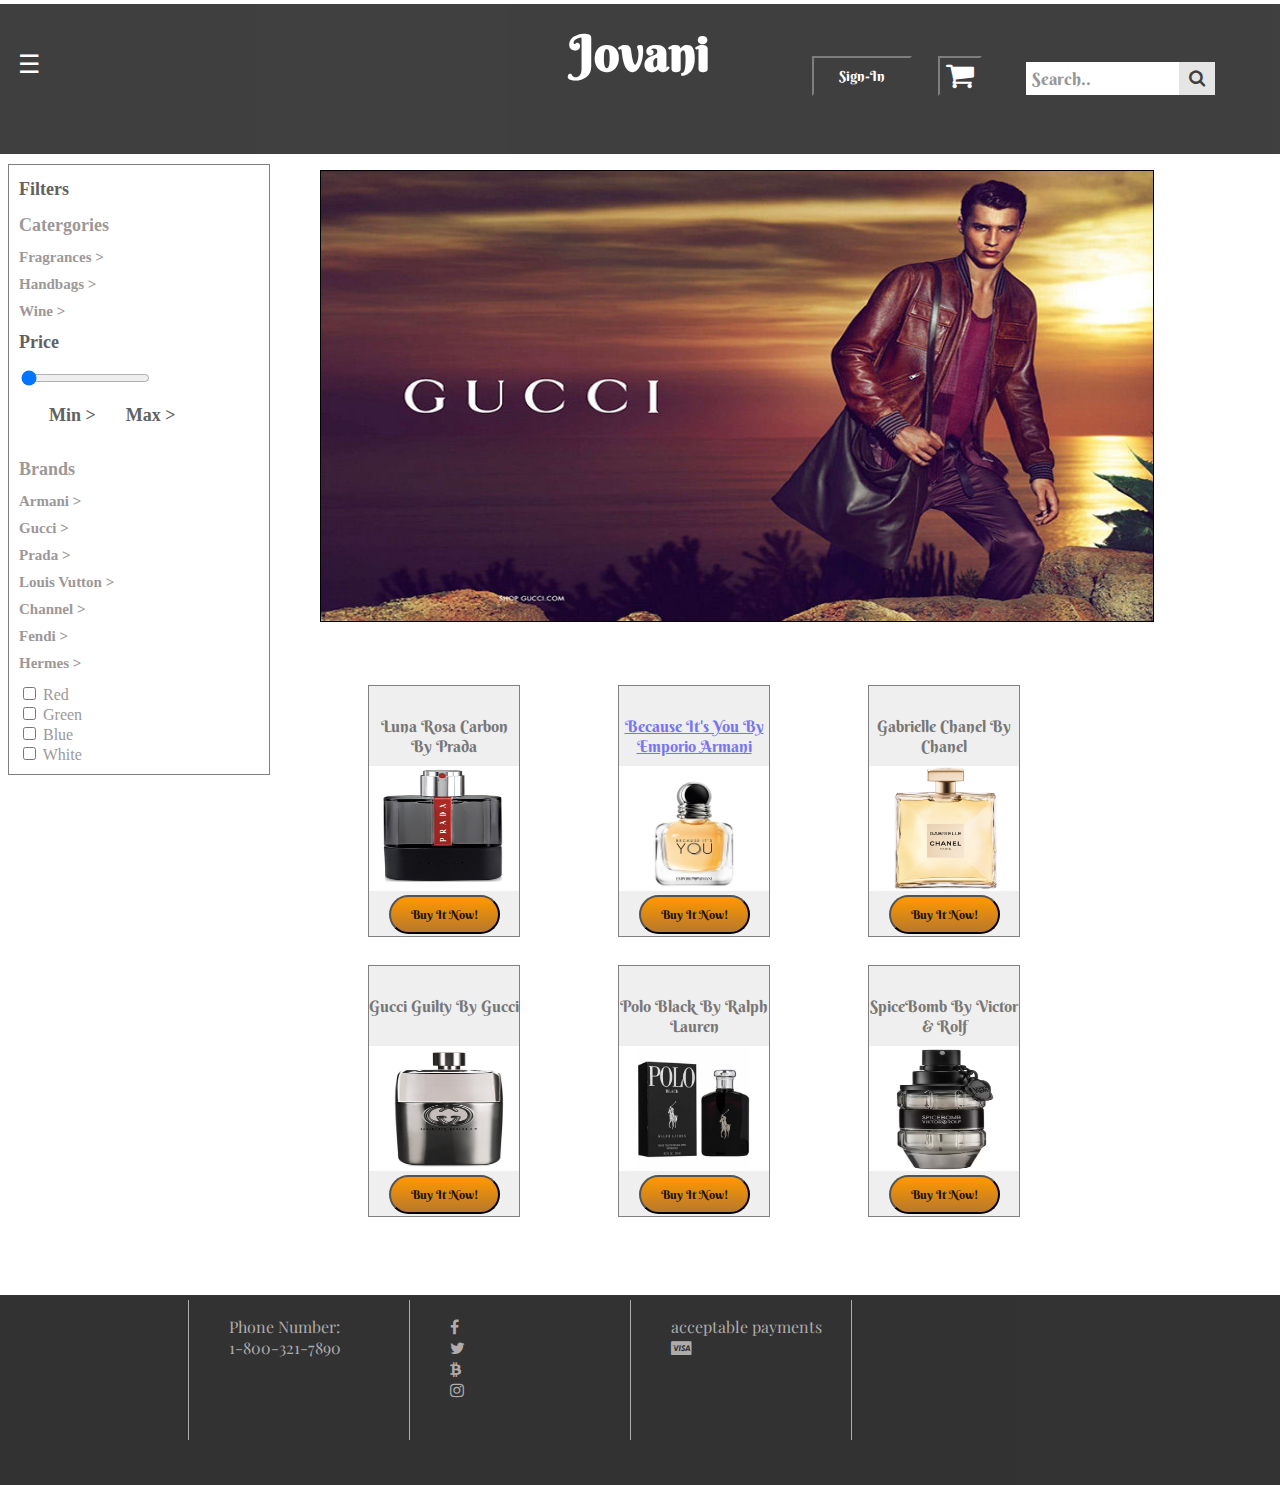
<file: index.html>
<!DOCTYPE html>
<html>
	<head>
		<link rel="stylesheet" type="text/css" href="styleSheet.css">
		<link rel="stylesheet" href="https://maxcdn.bootstrapcdn.com/font-awesome/4.5.0/css/font-awesome.min.css">
		<!-- <link href="https://fonts.googleapis.com/css?family=Poppins" rel="stylesheet"> -->
		<link href="https://fonts.googleapis.com/css?family=Berkshire+Swash" rel="stylesheet">
		<link href="https://fonts.googleapis.com/css?family=Playfair+Display" rel="stylesheet">
		<!-- <link href="https://fonts.googleapis.com/css?family=Indie+Flower" rel="stylesheet"> -->
		<title>Luxury Handbags, Fragrances, and Wine</title>
	</head>
	<body>
		<div id="header">
			<h1> Jovani </h1> <!-- random name that I thought of rhymes with Armani combines my Aasim's last name and Jovan's first name  -->
			<p id="userName"></p>
			<button id = "signIt" onclick="openSign()">Sign-In</button>
			<button class = "cart"><i class="fa fa-shopping-cart"></i></button>
			<div class = "topnav">
				<input type ="text" placeholder = "Search..">
				<button type="submit"><i class = "fa fa-search"></i></button> 
			</div>


			<div id= "main"> <!-- Side Navigation Bar-->
				<div id = "mySidenav" class="sidenav">
					<a href = "javascript:void(0)" class ="closebutton" onclick="closeNav()">&times;</a>
					<a href="#">About</a>
					<a href="#">Services</a>
					<a href="#">Inventory <samp onclick="extend()" id="invent" style="cursor: pointer"> + </samp></a>
					<div id="expentInventory">
						<a href="#"><p>Armani</p></a>
						<a href="#"><p>Gucci</p></a>
						<a href="#"><p>Prada</p></a>
						<a href="#"><p>Louis Vutton</p></a>
						<a href="#"><p>Channel</p></a>
						<a href="#"><p>Fendi</p></a>
						<a href="#"><p>Hermes</p></a>
					</div>
					<a href="#">Contact</a>
				</div>
				<span onclick="openNav()"><a href="#">&#9776;</a></span>	
			</div>
		</div> <!-- Close side navigation bar-->
	
		<div id="signBg"> <!-- Sign In Form -->
			<div id="signForm">
				<p id="signHead">
					Jovani<br/> Sign in to Jovani
				</p>
				<div id="closeB" title="close sign in form" onclick="closeSign()">
					<p>
						X
					</p>
				</div>
				<input type="text" id="myText" value="" placeholder="User Name"> <br/>
				<form>
					<input type="text" name="password" placeholder="Password"><br/>		
				</form><br/>
				<input id="subButton" type="submit"  onclick="submitSign()">
				<a href="#" id="forgotPasword">Forgot Pasword</a> 
			</div>
		</div> <!-- end of sign in form -->
				<!--- SlideShow block start -->
		<div class"slideShow" style="max-width:200px">
			<div class="sideMenuSlideShow" id="leftMenuSlideShow">
				<img src="images/arrowLeft.png">
			</div>
			<div class="sideMenuSlideShowR" id="RightMenuSlideShow">
				<img src="images/arrowRight.png">
			</div>
			<img class="slidePic" src="images/handBags.jpg" style="width:65%">
			<img class="slidePic" src="images/handBags2.jpg" style="width:65%">
			<img class="slidePic" src="images/handBags3.jpg" style="width:65%">
			<img class="slidePic" src="images/Gucci-Mini-Fragrance-Set-for-Women-4-.jpg" style="width:65%">
		</div>
				<!-- SlideShow end -->
		<div class="sideBar">
			<h2>Filters</h2>
			<break>
			<h2><a href="#">Catergories</a></h2>
			<h3><a href="#">Fragrances ></a></h3>
			<h3><a href="#">Handbags ></a> </h3>
			<h3><a href="#">Wine ></a> </h3>
			<h2>Price</h2>
			<input type="range" min="0" value="10" max="100000" class="slider" id="sideBarSlider">
			<div class="priceButtonsSideBar">
				<div class="Button">
					<a href="#"><h2>Min ></h2></a>
				</div>
				<div class="Button">
					<a href="#"><h2>Max > </h2></a>
				</div>
			</div>
			<br/><br/><br/>
			<h2><a href="#">Brands</h2>
			<h3><a href="#">Armani ></a></h3>
			<h3><a href="#">Gucci ></a> </h3>
			<h3><a href="#">Prada > </a></h3>
			<h3><a href="#">Louis Vutton ></a> </h3>
			<h3><a href="#">Channel ></a></h3>
			<h3><a href="#">Fendi ></a></h3>
			<h3><a href="#">Hermes ></a></h3>
			<div class="checkboxSideBox">
				<label> 
					<input type="checkbox" >
						Red
				</label>
				<br/>
				<label> 
					<input type="checkbox" >
						Green
				</label>
				<br/>
				<label> 
					<input type="checkbox" >
						Blue
				</label>
				<br/>
				<label> 
					<input type="checkbox" >
						White
				</label>
				<br/>
			</div>
		</div>

		<div class = "products"> <!--this is the section for products -->
			<div class = "itemBlob">
				<div class = "itemHead">
					<p>Luna Rosa Carbon By Prada</p>
				</div>
				<div class = "itemImage" id = "p0">
					<img src="images/perfume2.jpg" alt = "perfume">
				</div>
				<div class = "itemBottom">
					<button class = "buy">Buy It Now!</button>
				</div>
			</div>

			<a href = "#" id = "modalPopup" onclick="modalOpen()">
			<div class = "itemBlob" id = "p1">
				<div class = "itemHead">
					<p>Because It's You By Emporio Armani</p>
				</div>
				<div class = "itemImage" id = "itemImage1">
					<img src="images/perfume1.jpg" alt = "perfume">
				</div></a>
				<div class = "itemBottom">
					<button class = "buy">Buy It Now!</button>
				</div>

			<div id = "itemPop">
	<!-- <div id = "itemPopout">
		<p id= "itemName">
		</p>
	<div id = "closeI" title="close product popout" onclick="closePop">

	<p>X</p>
 -->
 			<!-- <button id = "myBtn">Open Modal </button> -->

 			<div id = "myModal" class = "modal">
 			
 			<div class ="modal-content">
 				<span class = "close">&times;</span>
 			
 			<img id = "modalImage" src = "images/perfume1.jpg" >

 			<p><h2>Product Description</h2>Fragrance for her with notes of Vanilla, Raspberry and Rose. The fragrance plays with her powers of seduction as vanilla mixes with musk, revealing a complex and incredibly deep sensuality. Bold and immediately captivating, her fragrance expresses the urgency of a love that takes every chance to declare itself: BECAUSE IT’S YOU.</p>
 			<button class = "priceAndPurchase">1.7 fl oz 59.99</button>
 			<button class = "priceAndPurchase2">3.4 fl oz 79.99</button>
 			<h4>Original Price: $69.99</h4>
 			<h3>Sale: $59.99</h3>
 			<p id = "filling">Return Policy: Returnable within 30 days for a refund or Jovani credits.</p>
 			<div class = "miniImage">
 				<img src = "images/perfume7.jpg" onmouseover="imageChange(this)" onmouseout = "imageBack(this)"alt = "small">
 				<!-- <img src = "images/perfume8.jpg" id = "small2" alt = "small2">
 				<img src = "images/perfume9.jpg" id = "small3" alt = "small3"> -->
 			</div>
 			<div class ="small2">
 				<img src = "images/perfume8.jpg" onmouseover="imageChange(this)" onmouseout = "imageBack(this)"alt = "small2">
 			</div>
 			<div class = "small3">
 				<img src = "images/perfume9.jpg" onmouseover="imageChange(this)" onmouseout = "imageBack(this)"alt = "small3">
 			</div>
 			<form>
 				Quantity:
 				<input type="number" name="quantity" min="1" max="5">
 			</form>

				</div>
			</div>
			</div>
		</div>

		<!-- <a href = "#" id = "modalPopup" onclick="modalOpen()"> -->
			<div class = "itemBlob" id = "p2">
				<div class = "itemHead">
					<p>Gabrielle Chanel By Chanel</p>
				</div>
				<div class = "itemImage">
					<img src="images/perfume4.jpg" alt = "perfume">
				</div>
		<!-- </a> -->
				<div class = "itemBottom">
					<button class = "buy">Buy It Now!</button>
				</div>
			</div>
			
			
			<!-- <a href = "#" id = "modalPopup" onclick="modalOpen()"> -->
			<div class = "itemBlob" id = "p3">
				<div class = "itemHead">
					<p>Polo Black By Ralph Lauren</p>
				</div>
				<div class = "itemImage">
				
					<img src="images/perfume3.jpg" alt = "perfume">
				</div>
		<!-- </a> -->
				<div class = "itemBottom">
					<button class = "buy">Buy It Now!</buttaon>
				</div>
			
				</div>
			<!-- <a href = "#" id = "modalPopup" onclick="modalOpen()"> -->
			<div class = "itemBlob" id = "p4">
				<div class = "itemHead">
					<p>Gucci Guilty By Gucci</p>
				</div>
				<div class = "itemImage">
					<img src="images/perfume5.jpg" alt = "perfume">
				</div>
		<!-- </a> -->
				<div class = "itemBottom">
					<button class = "buy">Buy It Now!</button>
				</div>
			</div>
				
			<!-- <a href = "#" id = "modalPopup" onclick="modalOpen()"> -->
			<div class = "itemBlob" id = "p5">
				<div class = "itemHead">
					<p>SpiceBomb By Victor & Rolf</p>
				</div>
				<div class = "itemImage">

					<img src="images/perfume6.jpg" alt = "perfume">
				</div>
		<!-- </a> -->
				<div class = "itemBottom">
					<button class = "buy">Buy It Now!</buttaon>
				</div>
			
				</div>

		</div>

		</div>


			<!-- <a href = "#" id = "modalPopup" onclick="modalOpen()">
			<div class = "itemBlob" id = "p3">
				<div class = "itemHead">
					<p>Because It's You By Emporio Armani</p>
				</div>
				<div class = "itemImage">
					<img src="images/perfume1.jpg" alt = "perfume">
				</div>
		</a>
				<div class = "itemBottom">
					<button class = "buy">Buy It Now!</button>
				</div>
			</div>

			<a href = "#" id = "modalPopup" onclick="modalOpen()">
			<div class = "itemBlob" id = "p4">
				<div class = "itemHead">
					<p>Because It's You By Emporio Armani</p>
				</div>
				<div class = "itemImage">
					<img src="images/perfume1.jpg" alt = "perfume">
				</div>
		</a>
				<div class = "itemBottom">
					<button class = "buy">Buy It Now!</button>
				</div>
			</div>

			<a href = "#" id = "modalPopup" onclick="modalOpen()">
			<div class = "itemBlob" id = "p5">
				<div class = "itemHead">
					<p>Because It's You By Emporio Armani</p>
				</div>
				<div class = "itemImage">
					<img src="images/perfume1.jpg" alt = "perfume">
				</div>
		</a>
				<div class = "itemBottom">
					<button class = "buy">Buy It Now!</button>
				</div>
			</div>

			<a href = "#" id = "modalPopup" onclick="modalOpen()">
			<div class = "itemBlob" id = "p6">
				<div class = "itemHead">
					<p>Because It's You By Emporio Armani</p>
				</div>
				<div class = "itemImage">
					<img src="images/perfume1.jpg" alt = "perfume">
				</div>
		</a>
				<div class = "itemBottom">
					<button class = "buy">Buy It Now!</button>
				</div>
			</div>

			<a href = "#" id = "modalPopup" onclick="modalOpen()">
			<div class = "itemBlob" id = "p7">
				<div class = "itemHead">
					<p>Because It's You By Emporio Armani</p>
				</div>
				<div class = "itemImage">
					<img src="images/perfume1.jpg" alt = "perfume">
				</div>
		</a>
				<div class = "itemBottom">
					<button class = "buy">Buy It Now!</button>
				</div>
			</div>

			<a href = "#" id = "modalPopup" onclick="modalOpen()">
			<div class = "itemBlob" id = "p8">
				<div class = "itemHead">
					<p>Because It's You By Emporio Armani</p>
				</div>
				<div class = "itemImage">
					<img src="images/perfume1.jpg" alt = "perfume">
				</div>
		</a>
				<div class = "itemBottom">
					<button class = "buy">Buy It Now!</button>
				</div>
			</div> -->

		<!-- <div id="body">
			<div class="itemBlock"> <! here starts the division for item description with picture  -->
				<!-- <div class="itemBlockHeder"> --> <!-- this is the heder for the item division -->
					<!-- <a href="#"><h1>Name Of The Poduct</h1></a> -->
			<!-- 	</div>	 -->						<!-- ending the header division of the item  -->
				<!-- <div class="itemBlockBody" --><!--  this is the division for the body of the item where the pictures will take a place  -->
					<!-- <img src="images/perfume1.jpg" alt="parfume"> --> <!-- this is the image of the product -->
				<!-- </div> -->						<!-- end of the body devision for the item  -->
				<!-- <div class="itemBlockFooter"> --><!--  this is the footer of the item devision where we preset price etc... -->
					 						<!-- ending of the footer of the item devision  -->
			<!-- </div>	 -->				<!-- here ends the division for item description with picture  -->
			<!-- <h1>this is body</h1> -->
		<!-- </div> -->
		
		<div id="donut">
			<div class="donutBox">
				<ul>
					<li>Phone Number:</li>
					<li><a href="#">1-800-321-7890</a></li>
				</ul>
			</div>
			<div class="donutBox">
				<ul>
					<li><a href="https://www.facebook.com" target="_blank"><i class="fa fa-facebook"></i></a></li>
					<li><a href="https://www.twitter.com" target="_blank"><i class="fa fa-twitter"></i></a></li>
					<li><a href="https://commerce.coinbase.com/shopify" target="_blank"><i class="fa fa-bitcoin"></i></a></li>
					<li><a href="https://www.instagram.com" target="_blank"><i class="fa fa-instagram"></i></a></li>
				</ul>
			</div>
			<div class="donutBox">
				<ul>
					<li>acceptable payments</li>
					<li><i class="fa fa-cc-visa"></i></li>
				</ul>
			</div>
			<div class="donutBox">
			</div>
		</div> 
	</body>

</html>

<script> 
//////////////////////////////////////////////////////////////////
// side navigation
function openNav() { 
	document.getElementById("mySidenav").style.width = "250px"; 
}
function closeNav() {
	document.getElementById("mySidenav").style.width = "0px";
}
</script>
<script type="text/javascript">
function extend(){

	var ch = document.getElementById("expentInventory");
	// ch.style.display="block";
	if(ch.style.display==="none"){
		ch.style.display ="block";
		document.getElementById("invent").innerHTML ="-"
	}
	else{
		ch.style.display = "none";
		document.getElementById("invent").innerHTML ="+"
	}
}
// ending side navigation
////////////////////////////////////////////////////////////

////////////////////////////////////////////////////////////
// slideShow function
var slidePosition = 0;
		slide();
		function slide (){
			var x;
			var y= document.getElementsByClassName("slidePic");
			for(x = 0; x< y.length; x++){
				y[x].style.display = " none ";			
			}
			slidePosition++;
			if( slidePosition > y.length) {slidePosition = 1}
			y[slidePosition - 1].style.display = "block";
			setTimeout(slide, 2000);
		}
// end of slideShow
///////////////////////////////////////////////////////////
	
</script>

<script type="text/javascript">
	
	var signDiv = document.getElementById("signBg");
function openSign(){
		signDiv.style.display = "block";
	}
	function closeSign(){
		signDiv.style.display = "none";
	}
	function submitSign(){
		
		var b = document.getElementById("signIt");
		var n = document.getElementById("myText").value;
		signDiv.style.display = "none";
		b.style.display ="none";
		document.getElementById("userName").innerHTML = "My Account | Welcome "+ n;
	}
</script>

<script> //The following code is used to make popups of the products


var modal = document.getElementById('myModal');
// var btn = document.getElementById('myBtn');
// var itemImage2 = document.getElementById('perfume').src;

var span = document.getElementsByClassName("close")[0];

// btn.onclick = function() {
// 	modal.style.display = "block";
// }
span.onclick = function() {
	modal.style.display = "none";
}
// document.getElementById(modalImage).src = itemImage2;
window.onclick = function(event) {
	if(event.target == modal) {
		modal.style.display = "none";
	}
};
</script>
<script>
function modalOpen(){
	modal.style.display = "block"
} 

// window.onclick = function(event){
// 	if(event.target == modal) {
// 		modal.style.display = "none";
// 	}
// }
</script>
<script>
function imageChange(x){
	x.style.height = "500px"
	x.style.width = "500px"
}
function imageBack(x){
	x.style.height = "10%"
	x.style.width = "10%"
}
</script>
<!-- utilized some Javascript functions to make the nav bar open and close  -->
</file>
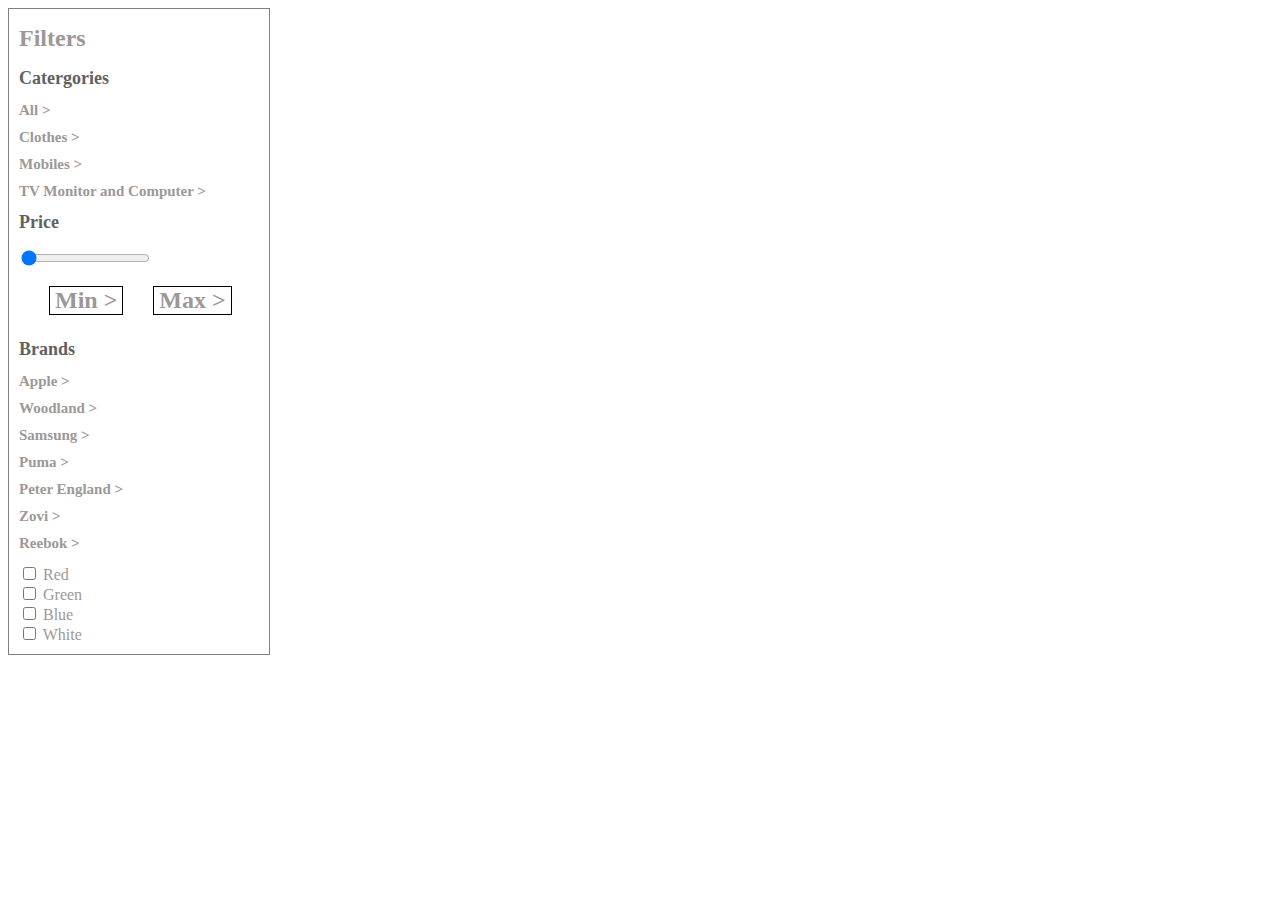
<file: SideBar/Index.html>
<!DOCTYPE html>
<html>
	<head>
<link href="https://fonts.googleapis.com/css?family=Source+Sans+Pro" rel="stylesheet">
		<link rel="stylesheet" type="text/css" href="styleSheet.css">
	</head>

	<body>
		<div class="sideBar">
			<h1>Filters</h1>
			<h2>Catergories</h2>
			<h3>All ></h3>
			<h3>Clothes > </h3>
			<h3>Mobiles > </h3>
			<h3>TV Monitor and Computer > </h3>
			<h2>Price</h2>
			<input type="range" min="0" value="10" max="100000" class="slider" id="sideBarSlider">
			<div class="priceButtonsSideBar">
				<div class="Button">
					<a href="#"><h1>Min ></h1></a>
				</div>
				<div class="Button">
					<a href="#"><h1>Max > </h1></a>
				</div>
			</div>
			<br/><br/><br/>
			<h2>Brands</h2>
			<h3>Apple ></h3>
			<h3>Woodland > </h3>
			<h3>Samsung > </h3>
			<h3>Puma > </h3>
			<h3>Peter England ></h3>
			<h3>Zovi ></h3>
			<h3>Reebok ></h3>
			<div class="checkboxSideBox">
				<label> 
					<input type="checkbox" >
				Red
				</label>
				<br/>
				<label> 
					<input type="checkbox" >
				Green
				</label>
				<br/>
				<label> 
					<input type="checkbox" >
				Blue
				</label>
				<br/>
				<label> 
					<input type="checkbox" >
				White
				</label>
				<br/>
			</div>
		</div>
	</body>

</html>
</file>
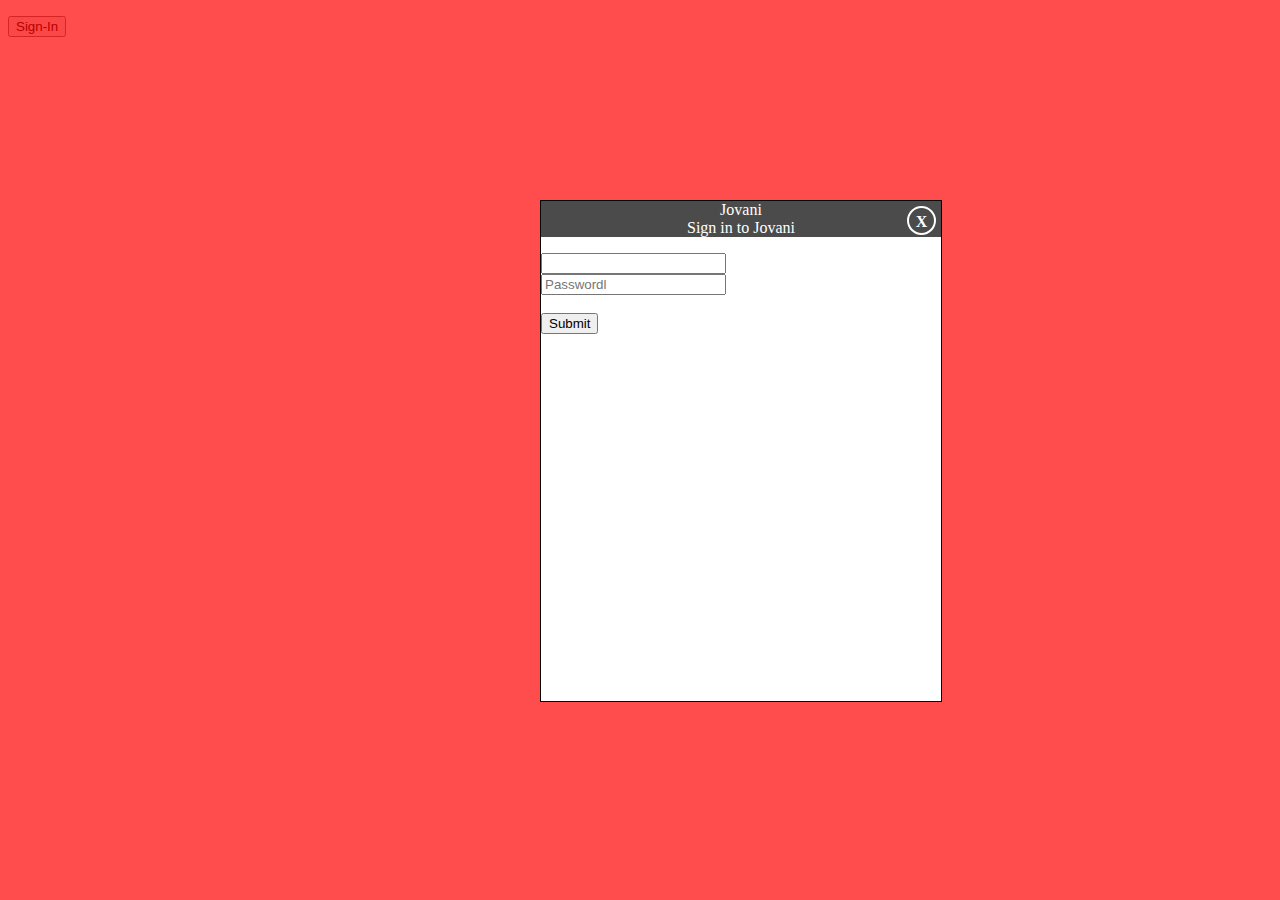
<file: signForm/index.html>
<!DOCTYPE html>
<html>
<head>
	<link rel="stylesheet" type="text/css" href="styleSheet.css">
	<title></title>
</head>
<body>
	<p id="userName"></p>
	<button id="signIt" onclick="openSign()">Sign-In</button>
	<div id="signBg">
		<div id="signForm">
				<p id="signHead">
					Jovani<br/> Sign in to Jovani
				</p>
			<div id="closeB" title="close sign in form" onclick="closeSign()">

				<p>
					X
				</p>
			</div>
			<input type="text" id="myText" value=""> <br/>
			<form>
				
				<input type="text" name="password" placeholder="Passwordl"><br/>
				
			</form><br/>
			<input type="submit" name="" onclick="closeSign(), submitSign()">
	</div>
</div>

</body>
<script type="text/javascript">
	var signDiv = document.getElementById("signBg");
	var b = document.getElementById("signIt");
	var n= document.getElementById("myText").value;
	function openSign(){
		signDiv.style.display = "block";
	}
	function closeSign(){
		signDiv.style.display = "none";
	}
	function submitSign(){
		
		document.getElementById("userName").innerHTML = "Welcome "+ n;
		signDiv.style.display = "none";
		b.style.display = "none";
		

	}
</script>
</html>
</file>
<file: styleSheet.css>
@media(max-width: 3400px) {

#header{
	max-width: 1300px;
	height: 100px;
	max-width: 3300px;
	height: 150px;
	/*border: 2px solid red;*/
	background: black;
	/*font-family: 'Popins', sans-serif;*/
	/*font-family: 'Indie Flower', cursive;*/
	font-family: 'Berkshire Swash', cursive;
	color: white;
	text-align:center;
	opacity: .75;
	margin: -30px -10px 0px -10px;
	/*margin: -21px -20px 0px -10px;*/
}
h1 {
	position:relative;
	top:18.5px;
	font-size:50px;
}

body {
	
}
#signBg{
	position: fixed;
	top:0;
	left: 0;
	width:100%;
	height:100%;
	background-color: rgba(0, 0, 0, 0.7);
	display: none;
	z-index: 2;
	
}
#signForm{
	position: absolute;
	width: 400px;
	height: 300px;
	border: 1px solid black;
	background-color: white;
	top:50%;
	left:50%;

	margin-top: -250px;
	margin-left: -100px;
	box-shadow: 0 5px 5px 0px black	;

}
#signForm input{
	margin:10px 0 0 5px;
	padding: 10px;
	width:90%;
	border-radius: 5px;
	text-align: center;
}
#subButton{
	margin: -10px 0 0 16.5px !important;
	background-color: gray;
	color:white;
	cursor: pointer;
}
#closeB{
	position: absolute;
	width: 25px;
	height: 25px;
	border: 2px solid white;
	border-radius: 50%;
	text-align:center;
	top:5px;
	right:5px;
	font-weight: bold;
	cursor: pointer;

}
#closeB p{
	margin-top:5px;
	color:white;
}
#signHead{
	background-color: black;
	color: white;
	opacity: 0.7;
	text-align: center;
	margin-top: 0px;
}
#forgotPasword{
	color:red;
	text-decoration: none;
	text-align: center;
	float:right;
	margin:10px;
}
/*#userName{
	color:white;
	z-index: 2;
}*/
.buy{
  background: #ff9900;
  background-image: -webkit-linear-gradient(top, #ff9900, #b8782b);
  background-image: -moz-linear-gradient(top, #ff9900, #b8782b);
  background-image: -ms-linear-gradient(top, #ff9900, #b8782b);
  background-image: -o-linear-gradient(top, #ff9900, #b8782b);
  background-image: linear-gradient(to bottom, #ff9900, #b8782b);
  -webkit-border-radius: 28;
  -moz-border-radius: 28;
  border-radius: 28px;
  font-family: Georgia;
  color: #1a1103;
  font-size: 12px;
  padding: 10px 20px 10px 20px;
  text-decoration: none;
  font-family: 'Berkshire Swash', cursive;
}

.buy:hover{
  background: #3cb0fd;
  background-image: -webkit-linear-gradient(top, #3cb0fd, #3498db);
  background-image: -moz-linear-gradient(top, #3cb0fd, #3498db);
  background-image: -ms-linear-gradient(top, #3cb0fd, #3498db);
  background-image: -o-linear-gradient(top, #3cb0fd, #3498db);
  background-image: linear-gradient(to bottom, #3cb0fd, #3498db);
  text-decoration: none;
  cursor:pointer;
}
.slidePic{
	position:absolute !important;
	top:170px;
	left:320px !important;
	width:100px;
	height:450px;
	border:1px solid black;
}
/*
#body{
	max-width:1700px;
	height:800px;
	max-width:3700px;
	height:600px;
	border: 2px solid blue;
	margin: -22px -20px 0px -10px;
	background-color:white;
}*/
.topnav button{
	float:right;
	position:relative;
	left:300px;
	bottom:45px;
	padding:6px 10px;
	margin-top: 8px;
	margin-right: 16px;
	background: #ddd;
	font-size:17.5px;
	border: none;
	cursor: pointer;
	/*overflow:hidden;
	background-color: #e9e9e9;*/
}
/*.fas {
	float: right;
	font-size:17px;
	/*float:left;*/
.cart{
	float:right;
	position:relative;
	bottom:43px;
	left:-180px;
	background:black;
	color:white;
	font-size: 30px;
	cursor: pointer;

}

}

.topnav input[type=text] {
	float:right;
	position: relative;
	left: 95px;
	bottom:45px;
	padding:6px;
	border: none;
	margin-top: 8px;
	margin-right: 16px;
	font-size: 17px;
	font-family: 'Berkshire Swash', cursive;
}
.sidenav{ /*this is the side navigation bar itself */
	height:100%;
	width: 0;
	position: fixed;
	z-index:3; /*the zindex allows us to keep the side nav in front of the screen*/ 
	top: 0; /*utilized for the position of the start point of drawing*/
	left: 0;
	background-color: black;
	overflow-x: hidden;
	padding-top: 60px;
	transition: 0.5s; /*this element did not seem to work since it was not highlighted blue */


}
.sidenav a{ /*this is the interaction between the side nav and navigation on the website*/
	padding: 8px 8px 8px 32px;
	text-decoration: none;
	font-size: 25px;
	color: #818181;
	display: block;
	transition: 0.3s;
}
.sidenav a:hover{ /*this is the ability to hover over the side nav*/
	color: #f1f1f1;
}
.sidenav .closebtn { /*this is used to close the side nav "x-button"*/
	position: absolute;
	top: 0;
	right: 25px;
	font-size: 36px;
	margin-left: 50px;
}
#expentInventory{
	display: none;
	
}
#expentInventory a{
	padding: 0;
	margin-left:32px;
	font-size: 16px !important;
}

#main { /*this was in order to maintain the positioning of the overall nav bar */
	transition: margin-left .5s;
	padding: 20px;
}
#main a{
	text-align: left;
	text-decoration: none;
	color:white;
}
#main a:hover{
	color:white;
	font-weight:bold;
	background-color: #2f3235;

}
#main span{
	float:left;
	position: relative;
	top: -70px;
	font-size:25px;
}
@media screen and (max-height: 450px) {
	.sidenav {padding-top: 15px;}
	.sidenav a{font-size: 18px;}
}
.modal {
	display:none;
	position:fixed;
	z-index:1;
	left:0;
	top:0;
	width:100%;
	height:100%;
	overflow:auto;
	background-color:rgb(0, 0, 0);
	background-color:rgb(0,0,0,0.4);
	/*margin:15% auto;*/
}
.modal-content{
	background-color: #fefefe;
	margin:15% auto;
	padding:20px;
	border: 1px solid #888;
	width: 80%;
	height:135%;
	font-family: 'Oswald', sans-serif;
}
.close {
	color:#aaa;
	float:right;
	font-size:28px;
	font-weight:bold;
}
.close:hover,
.close:focus {
	color:black;
	text-decoration:none;
	cursor:pointer;
}
.itemBlob{    
	width:150px;
	height:250px;
	border: 1px solid gray;
	background-color: #f0efef;
	margin: 30px;
	margin: 10px 10px 10px 10px;
	/*float:right;*/
	/*float:left;*/
	/*position:relative !important;
	top:-600px !important;*/
	/*bottom: ;*/
	/*ottom: 400px;*/
	/*right:  300px;*/
}
/*made change*/
.products{
	position:relative !important;
	top:-100px !important;
	left:350px;
	right:0px;
	height:500px;
	width:500px;
/*end change*/
} /* closing the item block */
#p1 {
	/*float:left;*/
	position:relative;
	top:-262px;
	left:250px;
}					
#p2 {
	position:relative;
	top:-524px;
	left:500px;
}
#p3{
	position:absolute;
	top:270px;
	left:250px;
}
#p4{
	position:absolute;
	top:270px;
}
#p5{
	position:absolute;
	top:270px;
	left:500px;
}
#modalImage{
	border:10px solid gray;
	position:relative;
	left:150px;
}
.modal-content p h2{
	position:relative;
	top:100px;
	right:-200px;
	padding:10px 560px 250px 0px;
	/*font-family: 'Berkshire Swash', cursive;*/
}
.modal-content h4{
	text-decoration:line-through;
	position:relative;
	top:-500px;
	left:825px;	
}
.modal-content h3{
	position:relative;
	top:-600px;
	left:825px;
	color:red;
}
.modal-content form{
	position:relative;
	top:-950px;
	left:850px;
}
/*#filing{
	position:relative;
	top:-800px;
	left:825px;
}*/

/*.modal-content h1{
	position:relative;
	top:-400px;
	right:400px;
}*/
.priceAndPurchase{
	position:relative;
	top:-350px;
	left:-125px;

	float:right;
}
.priceAndPurchase2{
	position:relative;
	top:-350px;
	left:925px;
}
.miniImage img{
	width:10%;
	height:10%;
	border:6px solid gray;
	position:relative;
	bottom:800px;
	/*right:200px;*/
}
/*#p0{
	width:50px;
	height:50px;
}*/
/*itemBox a{
	text-de*/ /* style for the links in the item block */
.small2 img{
	width:10%;
	height:10%;
	border:6px solid gray;
	position:relative;
	bottom:800px;
}
.small3 img{
	width:10%;
	height:10%;
	border:6px solid gray;
	position:relative;
	bottom:800px;
}
.imagePosition{
	width:300px;
	height:300px;
	position:relative;
}
.itemHead{  /*new devision inside the item block that present the header of the devision */
	height:50px;
	margin-top:30px;
	font-family: 'Berkshire Swash', cursive;
	text-align:center;
	/*background: gray;*/
	opacity: 0.5;
} /* closing the header division of the item block devision */
.itemImage img{ 
	width:150px;
	height:125px;
	 /*styling the images inside of the item block */
}					/* closing images styling */
.itemBottom {  /*style for the paragraph of the footer devision that is part of the item block */
	text-align: center; /* givin center align to the paragraph */
}						/* closing paragraph style */
#donut{ 		/*starting style for the footer of the page*/
	position:relative;
	top:0px;
	max-width:3300px;
	height:180px;
	background-color: black;
	opacity: .8;
	color: black;
	font-family: 'Playfair Display', serif;
	/*margin: -23px 6px 0px -10px;*/
	padding: 5px 0px 5px 170px;
	margin:10px -20px -10px -10px;
}
.donutBox{
	/*text-align: center;*/
	float:left;
	margin-left:20px;
	width:200px;
	height:140px;
	border-left: 1px solid #9D9897;
	color:#9D9897;
	padding: 0;
}
.donutBox a{
	text-decoration: none;
	color:#9D9897;
}
.donutBox ul{
	list-style-type: none;
}
#signIt{ /* This is the sign in button, will turn this into class */ 
	float: right;
	position:relative;
	top: -43px;
	right: 350px;
	width: 100px;
	height: 40px;
	background-color:black;
	color: white;
	font-size:14px;
	font-family: 'Berkshire Swash', cursive;
	/*padding-right:20px;*/
	/*margin-right:20px;*/
	display: block;
	cursor: pointer;
}
#userName{
	color: white;
	font-size: 20px;
	float: right;
	padding-right: 20px;
}
.sideBar{
	margin-top:30px;
	width:250px;
	/*height:600px;*/
	border: 1px solid gray;
	/*font-family: 'Source Sans Pro', sans-serif;*/
	color:#9D9897;
	padding:0px 0px 10px 10px;
	margin:10px 0 10px 0;
}
.sideBar a{
	text-decoration: none;
	color:#9D9897;
}
.sideBar a:hover{
	color:black;
	font-weight:bold;
	background-color: #a8a6a6s;
	
}
.sideBar h1{

	font-size:x-large;
}
.sideBar h2{
	font-size: 18px;
	color: rgb(97, 97, 97);
}
.sideBar h3{
	font-size: 15px;
	line-height:0.8;
}
.Button{
	float:left;
	margin-left:30px;
	/*padding:0px 5px 0px 5px;
	border: 1px solid black;*/

}
.Button h1{
	border:1px solid black;
	padding: 0 5px 0 5px;
}
.Button a{
	text-decoration: none;
	color:#9D9897;
}
.slider: webkit-slider-thumb{
	border-radius: 50%;
}
.sideMenuSlideShow{
	position:absolute ;
	top:171px;
	left:320px !important;
	width:80px;
	height:450px;
	z-index: 1;
	background-color: black;
	opacity: 0;
	cursor: pointer;
}
.sideMenuSlideShow img{
	width: 80px;
	height: 80px;
	display: block;
	margin-top:190px;s
}
.sideMenuSlideShow:hover{
opacity: 0.6

}
.sideMenuSlideShowR{
	position:absolute ;
	top:171px;
	left:1073px !important;
	width:80px;
	height:450px;
	z-index: 1;
	background-color: black;
	opacity: 0;
	cursor: pointer;
}
.sideMenuSlideShowR img{
	width: 80px;
	height: 80px;
	display: block;
	margin-top:190px;s
}
.sideMenuSlideShowR:hover{
opacity: 0.6

}
}
</file>
<file: SideBar/styleSheet.css>
.sideBar{
	width:250px;
	/*height:600px;*/
	border: 1px solid gray;
	/*font-family: 'Source Sans Pro', sans-serif;*/
		color:#9D9897;
	padding:0px 0px 10px 10px;
	margin:10px o 10px 0;

}
.sideBar h1{

	font-size:x-large;
}
.sideBar h2{
	font-size: 18px;
	color: rgb(97, 97, 97);
}
.sideBar h3{
	font-size: 15px;
	line-height:0.8;
}
.Button{
	float:left;
	margin-left:30px;
	/*padding:0px 5px 0px 5px;
	border: 1px solid black;*/

}
.Button h1{
	border:1px solid black;
	padding: 0 5px 0 5px;
}
.Button a{
	text-decoration: none;
	color:#9D9897;
}
.slider: webkit-slider-thumb{
	border-radius: 50%;
}
</file>
<file: signForm/styleSheet.css>
#signBg{
	position: fixed;
	top:0;
	left: 0;
	width:100%;
	height:100%;
	background-color: rgba(255, 0, 0, 0.7);
	/*display: none;*/
	
}
#signForm{
	position: absolute;
	width: 400px;
	height: 500px;
	border: 1px solid black;
	background-color: white;
	top:50%;
	left:50%;
	margin-top: -250px;
	margin-left: -100px;

}
#closeB{
	position: absolute;
	width: 25px;
	height: 25px;
	border: 2px solid white;
	border-radius: 50%;
	text-align:center;
	top:5px;
	right:5px;
	font-weight: bold;
	cursor: pointer;

}
#closeB p{
	margin-top:5px;
	color:white;
}
#signHead{
	background-color: black;
	color: white;
	opacity: 0.7;
	text-align: center;
	margin-top: 0px;
}
</file>
